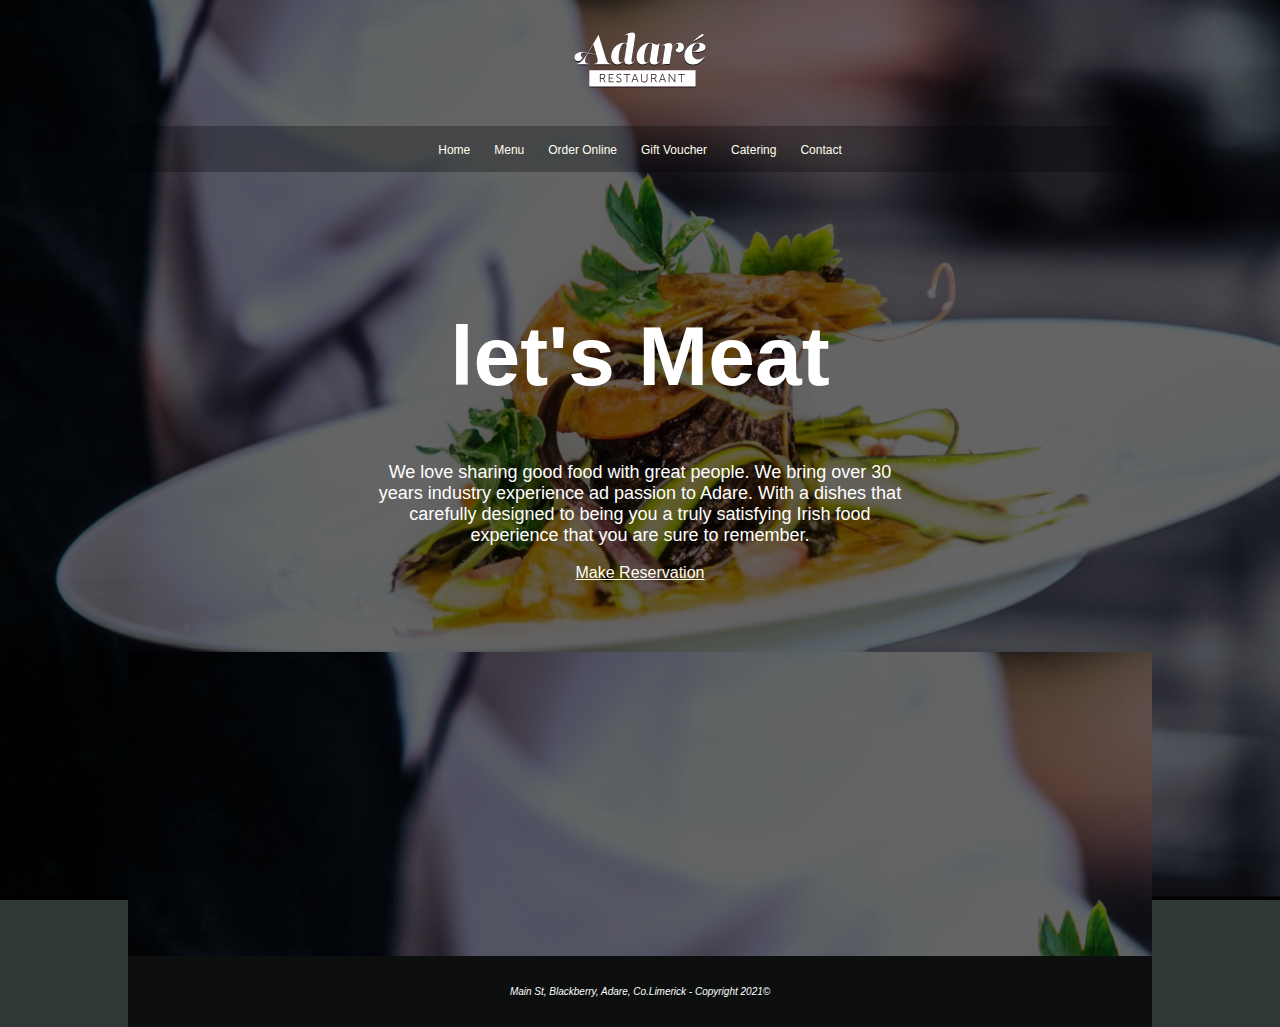
<file: project1/index.html>
<!DOCTYPE html>
<html lang="en">
<head>
    <meta charset="UTF-8">
    <meta http-equiv="X-UA-Compatible" content="IE=edge">
    <meta name="viewport" content="width=device-width, initial-scale=1.0">
    <title>Adare Restaurant</title>
    <link rel="stylesheet" href="style.css">
</head>
<body>
    
    <div class="container">
        
        <header>
            <img src="images/logo-adare-restaurant.png" alt="logo-adare-restaurant">
        </header>

        <nav>
            <a href="#">Home</a>
            <a href="#">Menu</a>
            <a href="#">Order Online</a>
            <a href="#">Gift Voucher</a>
            <a href="#">Catering</a>
            <a href="#">Contact</a>

        </nav>

        <main>
            <h1>let's Meat</h1>
            <p>We love sharing good food with great people. We bring over 30 years industry experience ad passion to Adare. With a dishes that carefully designed to being you a truly satisfying Irish food experience that you are sure to remember.
            </p>
            <a href="mailto:himanshu@adare.com?Subject=Reservation" target="_blank">Make Reservation</a>

        </main>

        <section>
            <iframe src="https://www.google.com/maps/embed?pb=!1m18!1m12!1m3!1d19404.279867243!2d-8.812946192924652!3d52.559935898349785!2m3!1f0!2f0!3f0!3m2!1i1024!2i768!4f13.1!3m3!1m2!1s0x485b460e31a2395b%3A0xa00c7a99731a450!2sAdare%2C%20Co.%20Limerick%2C%20Ireland!5e0!3m2!1sen!2sin!4v1615047235023!5m2!1sen!2sin" width="1024" height="300" style="border:0;" allowfullscreen="" loading="lazy"></iframe>

            
        </section>

        <footer>
            <p>Main St, Blackberry, Adare, Co.Limerick - Copyright 2021©</p>
        </footer>

    </div>

</body> 
</html>
</file>
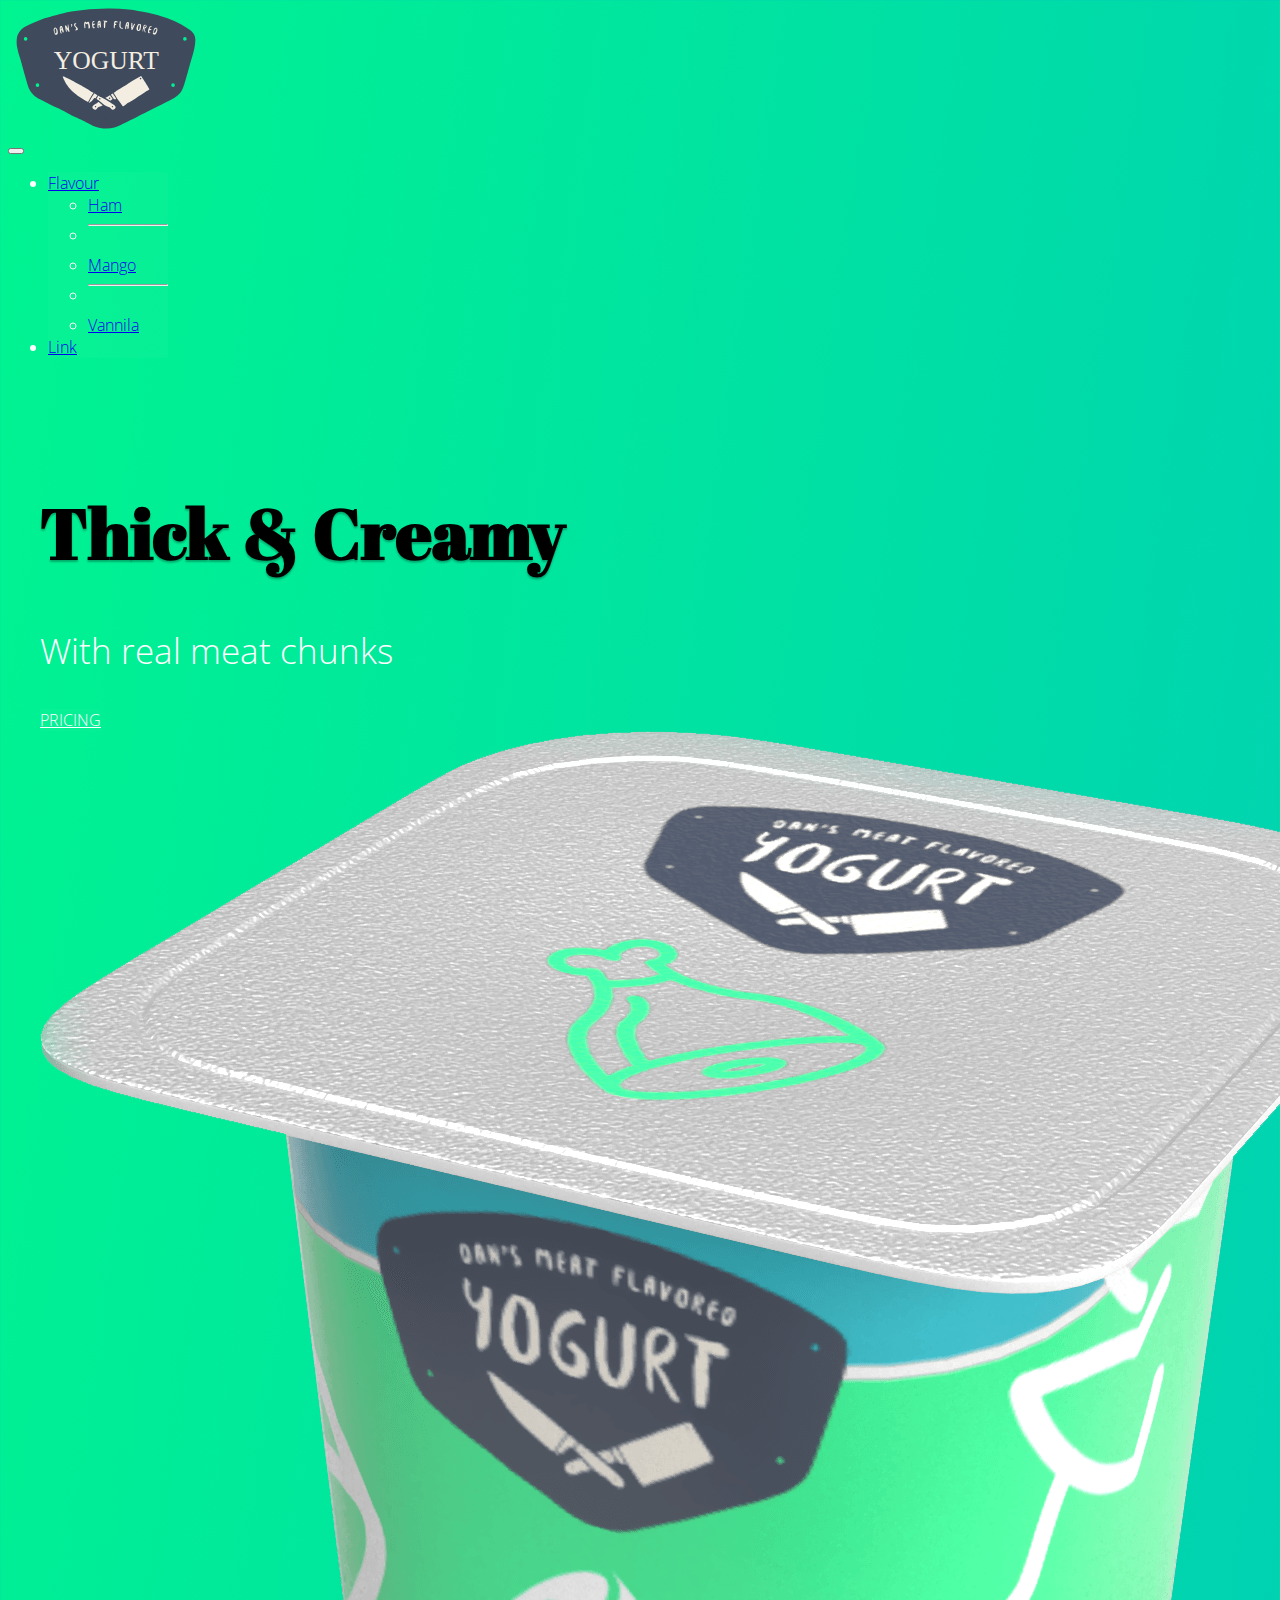
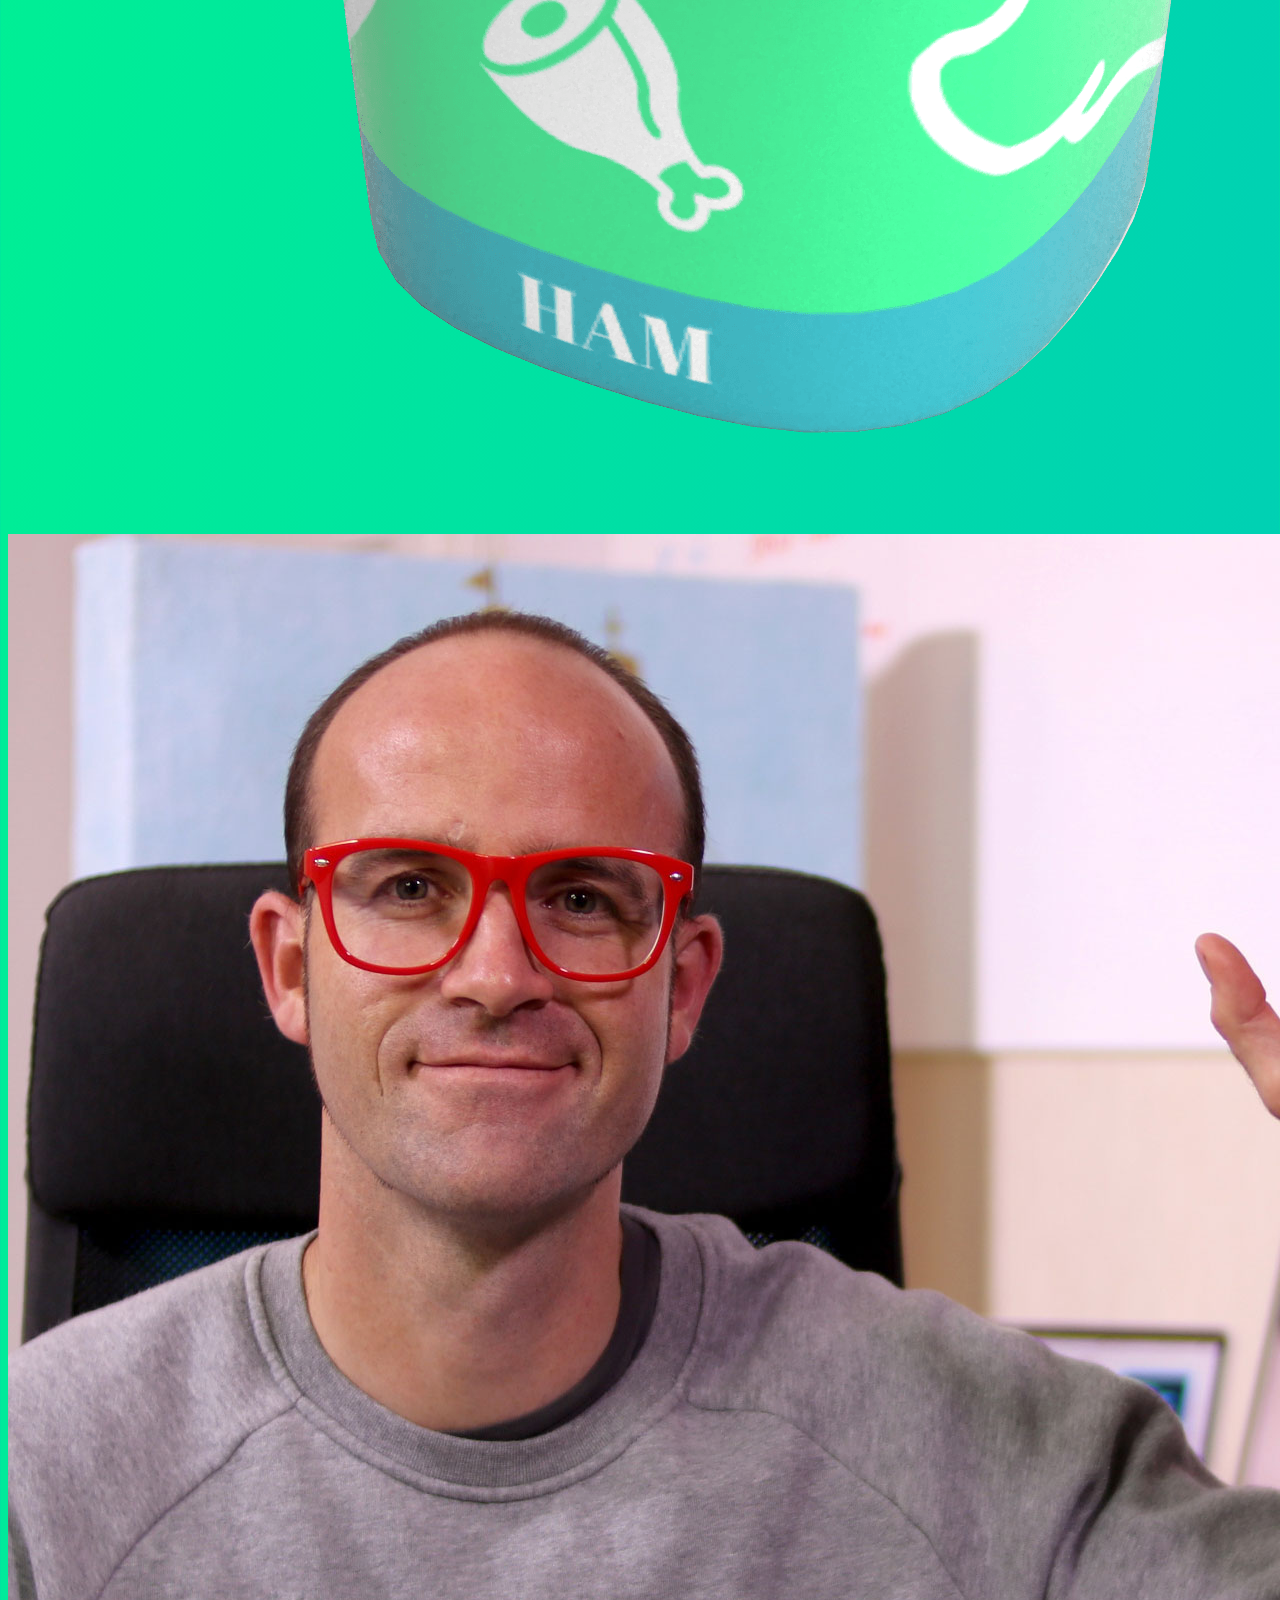
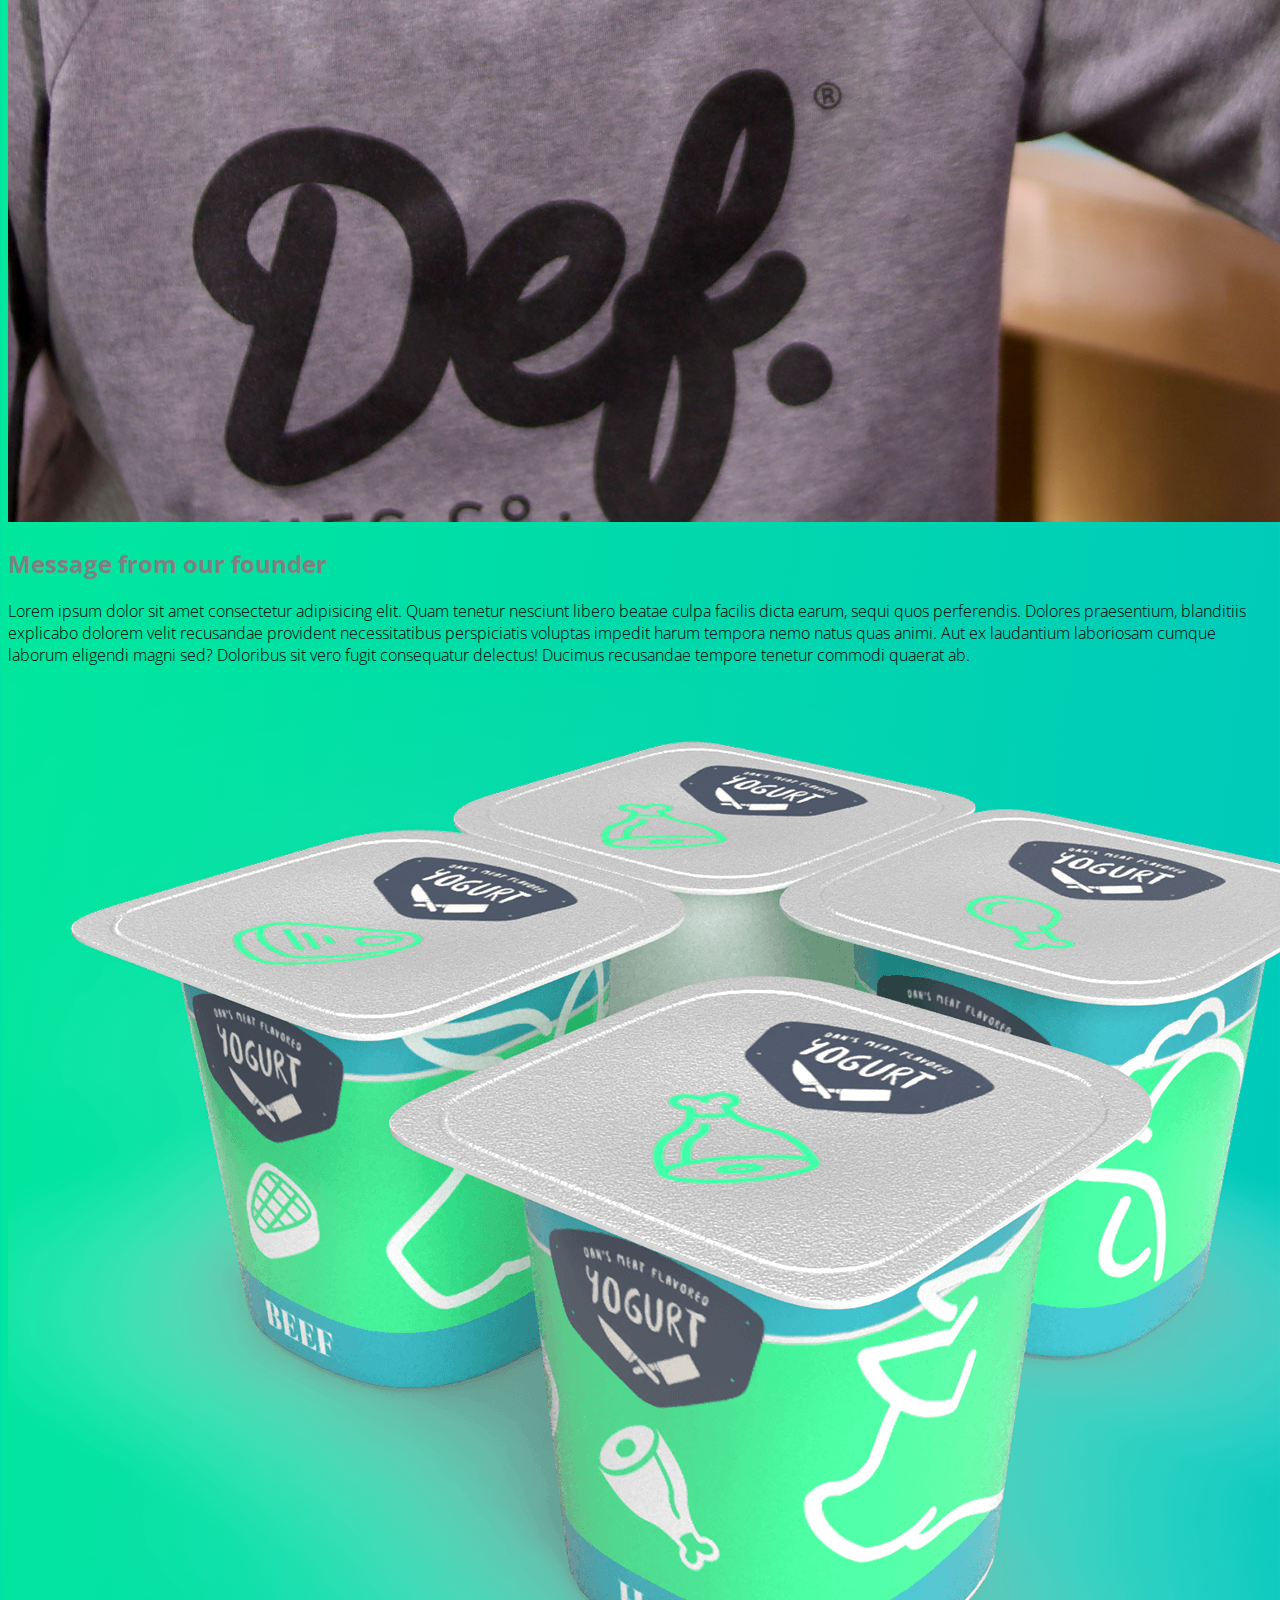
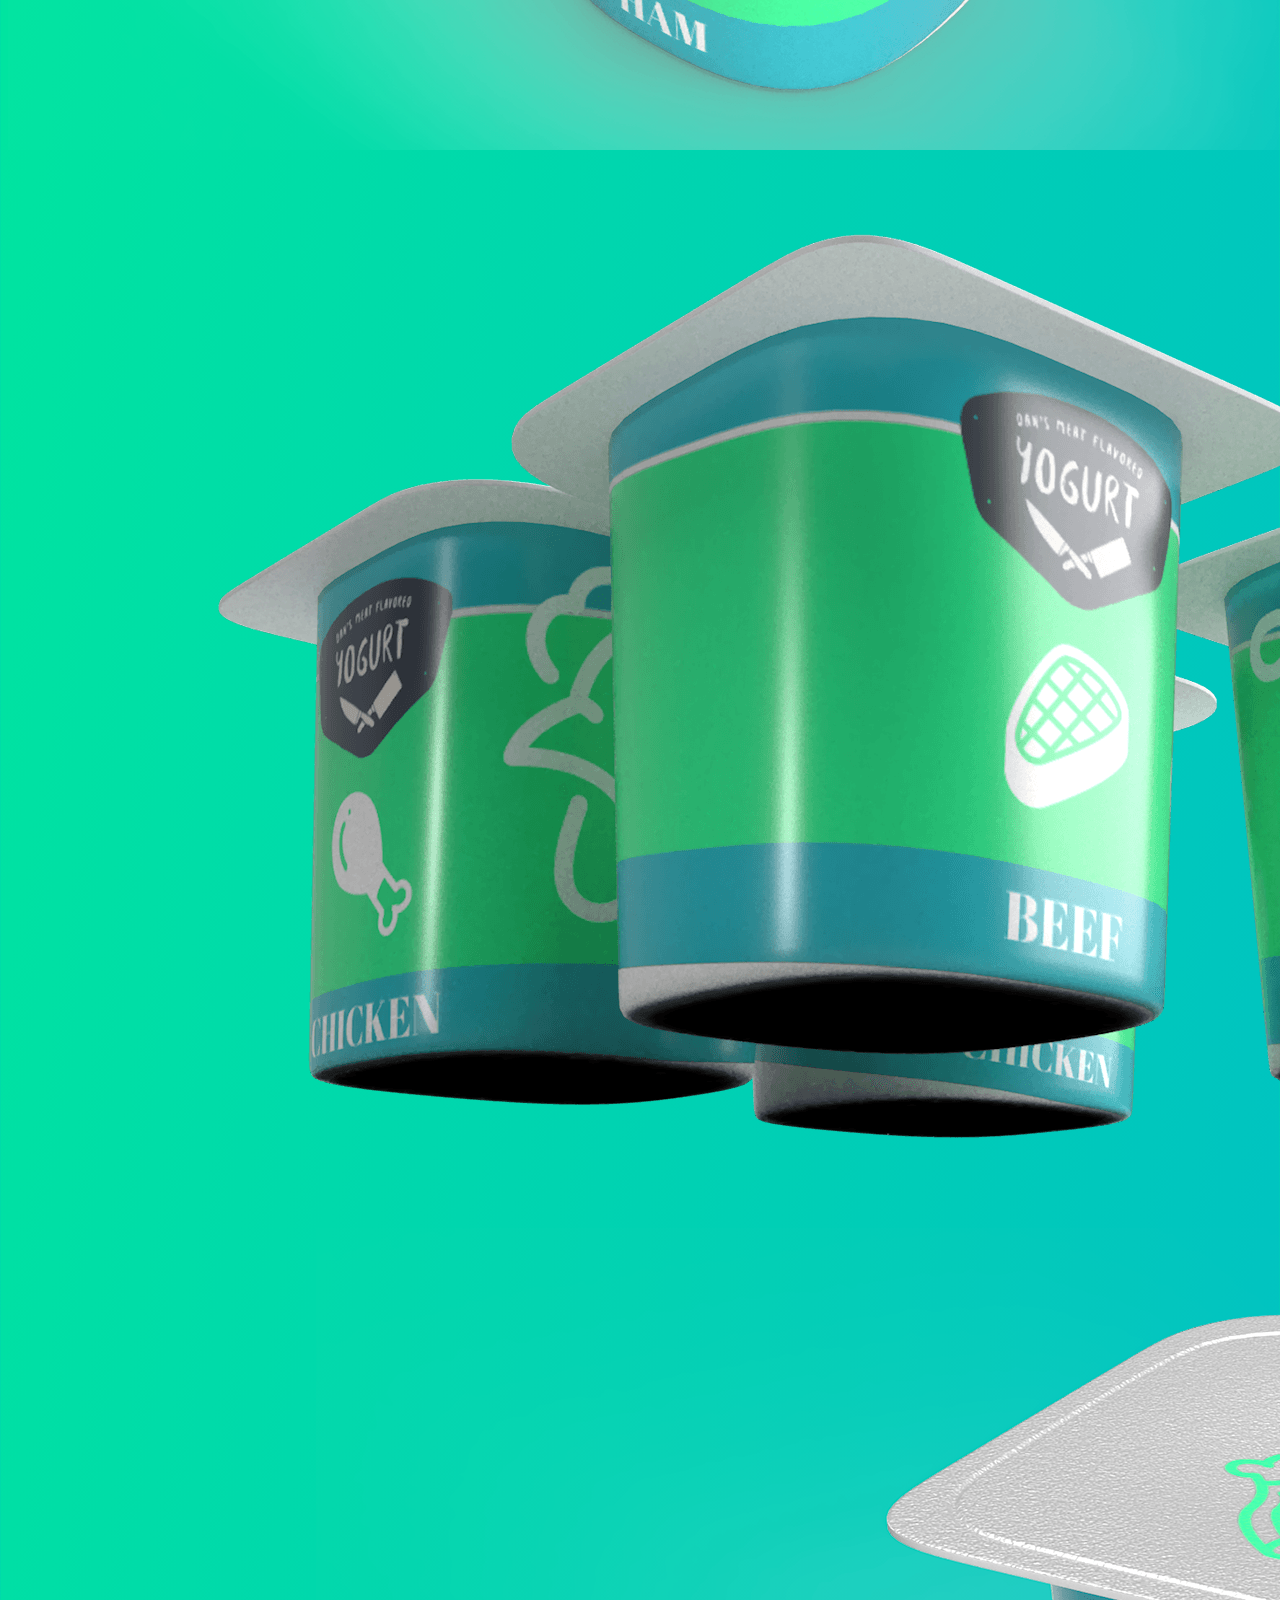
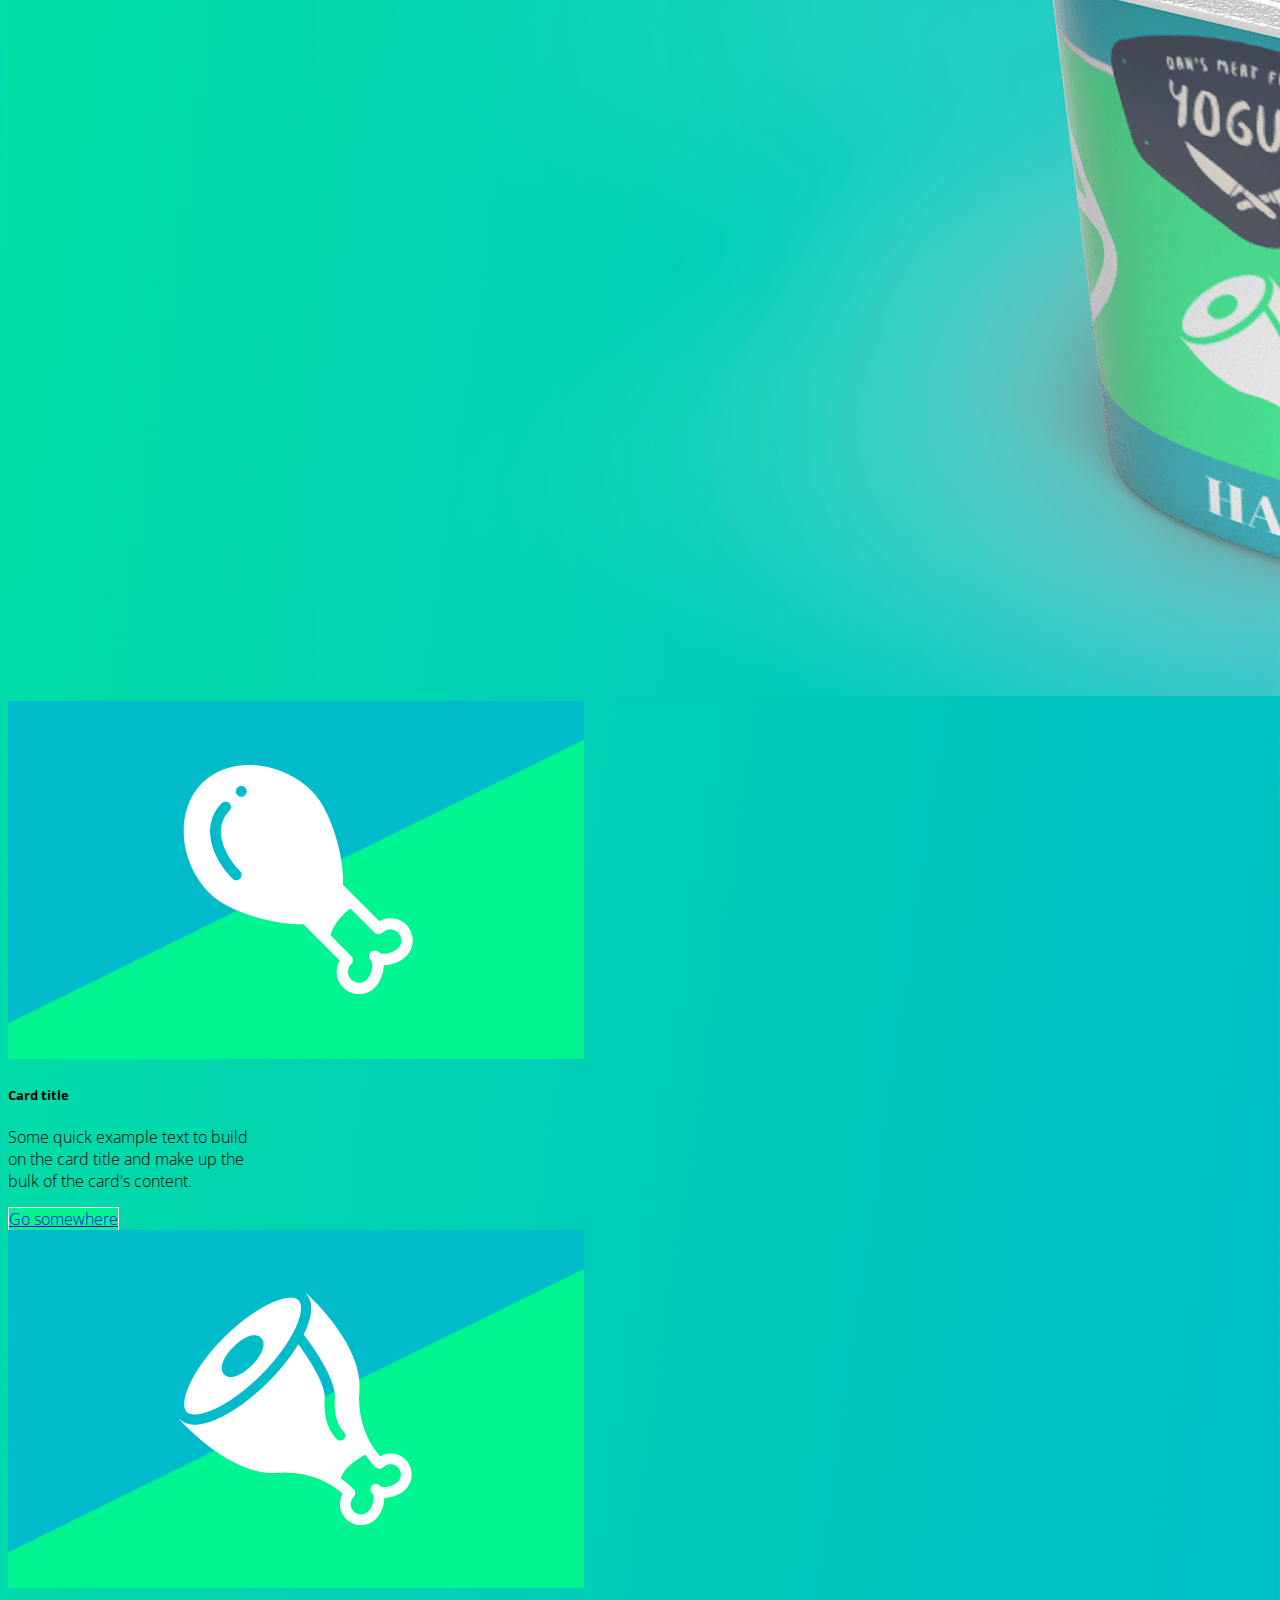
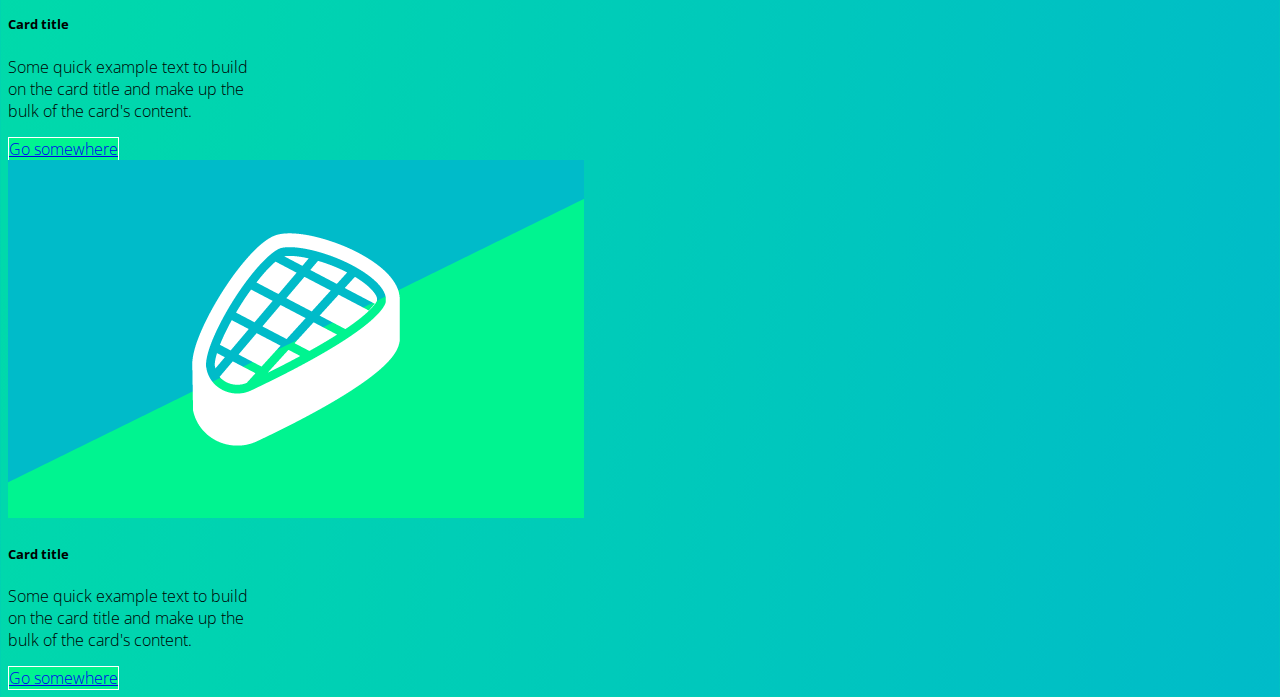
<file: project4/index.html>
<!DOCTYPE html>
<html lang="en">
<head>
    <meta charset="UTF-8">
    <meta http-equiv="X-UA-Compatible" content="IE=edge">
    <meta name="viewport" content="width=device-width, initial-scale=1.0">
    <title>BootStrap Site</title>
    <link href="https://cdn.jsdelivr.net/npm/bootstrap@5.0.1/dist/css/bootstrap.min.css" rel="stylesheet" integrity="sha384-+0n0xVW2eSR5OomGNYDnhzAbDsOXxcvSN1TPprVMTNDbiYZCxYbOOl7+AMvyTG2x" crossorigin="anonymous">
    <link rel="preconnect" href="https://fonts.gstatic.com">
    <link href="https://fonts.googleapis.com/css2?family=Abril+Fatface&family=Open+Sans:wght@300;700&display=swap" rel="stylesheet">
    <link rel="stylesheet" href="style.css">
</head>
<body>
    <div class="container">

        <!-- nav -->

        <nav class="navbar navbar-expand-lg navbar-dark bg-transparent sticky-top">
            <div class="container-fluid">
              <nav class="navbar navbar-dark bg-transparent">
                <div class="container">
                  <a class="navbar-brand" href="#">
                    <img src="img/logo-dans-meat-yogurt.svg" alt="">
                  </a>
                </div>
              </nav>
              <button class="navbar-toggler" type="button" data-bs-toggle="collapse" data-bs-target="#navbarSupportedContent" aria-controls="navbarSupportedContent" aria-expanded="false" aria-label="Toggle navigation">
                <span class="navbar-toggler-icon"></span>
              </button>
              <div class="collapse navbar-collapse" id="navbarSupportedContent">
                <ul class="navbar-nav ms-auto mb-2 mb-md-0 float-end">
                  <li class="nav-item dropdown btn btn-outline-light mx-4" style="width: 120px;" >
                    <a class="nav-link dropdown-toggle text-white" href="#" id="navbarDropdown" role="button" data-bs-toggle="dropdown" aria-expanded="false">
                      Flavour
                    </a>
                    <ul class="dropdown-menu" aria-labelledby="navbarDropdown ">
                      <li><a class="dropdown-item" href="#">Ham</a></li>
                      <li><hr class="dropdown-divider"></li>
                      <li><a class="dropdown-item" href="#">Mango</a></li>
                      <li><hr class="dropdown-divider"></li>
                      <li><a class="dropdown-item" href="#">Vannila</a>
                      
                      </li>
                    </ul>
                  </li>
                  <li class="nav-item btn btn-outline-light" style="width: 120px;">
                    <a class="nav-link text-white" href="#">Link</a>
                  </li>
                  
                  
                </ul>
                
              </div>
            </div>
          </nav>

          <!-- jumbotron -->

          <div class="jumbo">
              <div class="row">
                <div class="col-12 col-md-7 text-center text-md-start">
                  <h1 class="text-white display-3 drop-shadow">Thick & Creamy</h1>
              <p class="lead">With real meat chunks</p>
              <a href="#" class="btn btn-outline-light btn-lg mt-4 px-5 py-3 mb-5 mb-md-0" role="button">PRICING</a>
                </div>
                <div class="col-12 col-md-5">
                  <img src="img/hero1.png" alt="logo" class=" img-fluid" >
                </div>
              </div>
          </div>

          <!-- founder message -->

          <div class="row">
            <div class="col-12 col-md-4">
              <img src="img/headshot-dan.jpg" class="img-fluid rounded-start" alt="dans'pic">
            </div>
            <div class="col-12 col-md-8 bg-white p-5 d-flex align-items-center border border-dark  rounded-end">
              <section>
                <h2 class="fw-bold">Message from our founder</h2>
                <p>Lorem ipsum dolor sit amet consectetur adipisicing elit. Quam tenetur nesciunt libero beatae culpa facilis dicta earum, sequi quos perferendis. Dolores praesentium, blanditiis explicabo dolorem velit recusandae provident necessitatibus perspiciatis voluptas impedit harum tempora nemo natus quas animi. Aut ex laudantium laboriosam cumque laborum eligendi magni sed? Doloribus sit vero fugit consequatur delectus! Ducimus recusandae tempore tenetur commodi quaerat ab.</p>
              </section>
            </div>
          </div>

          <!-- carousel -->

          <div id="carouselExampleSlidesOnly" class="carousel slide d-none d-md-block" data-bs-ride="carousel">
            <div class="carousel-inner">
              <div class="carousel-item active">
                <img src="img/yogurt-1.png" class="d-block w-100" alt="">
              </div>
              <div class="carousel-item">
                <img src="img/yogurt-2.png" class="d-block w-100" alt="...">
              </div>
              <div class="carousel-item">
                <img src="img/yogurt-3.png" class="d-block w-100" alt="...">
              </div>
            </div>
          </div>

          <!-- cards -->

          <div class="card-group my-2">
            <div class="card m-3 shadow" style="width: 15.5rem;">
              <img src="img/product1.png" class="card-img-top" alt="...">
              <div class="card-body">
                <h5 class="card-title">Card title</h5>
                <p class="card-text">Some quick example text to build on the card title and make up the bulk of the card's content.</p>
                <a href="#" class="btn btn-primary stretched-link">Go somewhere</a>
              </div>
            </div>
            <div class="card m-3 shadow" style="width: 15.5rem;">
              <img src="img/product2.png" class="card-img-top" alt="...">
              <div class="card-body">
                <h5 class="card-title">Card title</h5>
                <p class="card-text">Some quick example text to build on the card title and make up the bulk of the card's content.</p>
                <a href="#" class="btn btn-primary stretched-link">Go somewhere</a>
              </div>
            </div>
            <div class="card m-3 shadow" style="width: 15.5rem;">
              <img src="img/product3.png" class="card-img-top" alt="...">
              <div class="card-body">
                <h5 class="card-title">Card title</h5>
                <p class="card-text">Some quick example text to build on the card title and make up the bulk of the card's content.</p>
                <a href="#" class="btn btn-primary stretched-link">Go somewhere</a>
              </div>
            </div>
          </div>

    </div>


    <script src="https://cdn.jsdelivr.net/npm/@popperjs/core@2.9.2/dist/umd/popper.min.js" integrity="sha384-IQsoLXl5PILFhosVNubq5LC7Qb9DXgDA9i+tQ8Zj3iwWAwPtgFTxbJ8NT4GN1R8p" crossorigin="anonymous"></script>
    <script src="https://cdn.jsdelivr.net/npm/bootstrap@5.0.1/dist/js/bootstrap.min.js" integrity="sha384-Atwg2Pkwv9vp0ygtn1JAojH0nYbwNJLPhwyoVbhoPwBhjQPR5VtM2+xf0Uwh9KtT" crossorigin="anonymous"></script>
</body>
</html>
</file>
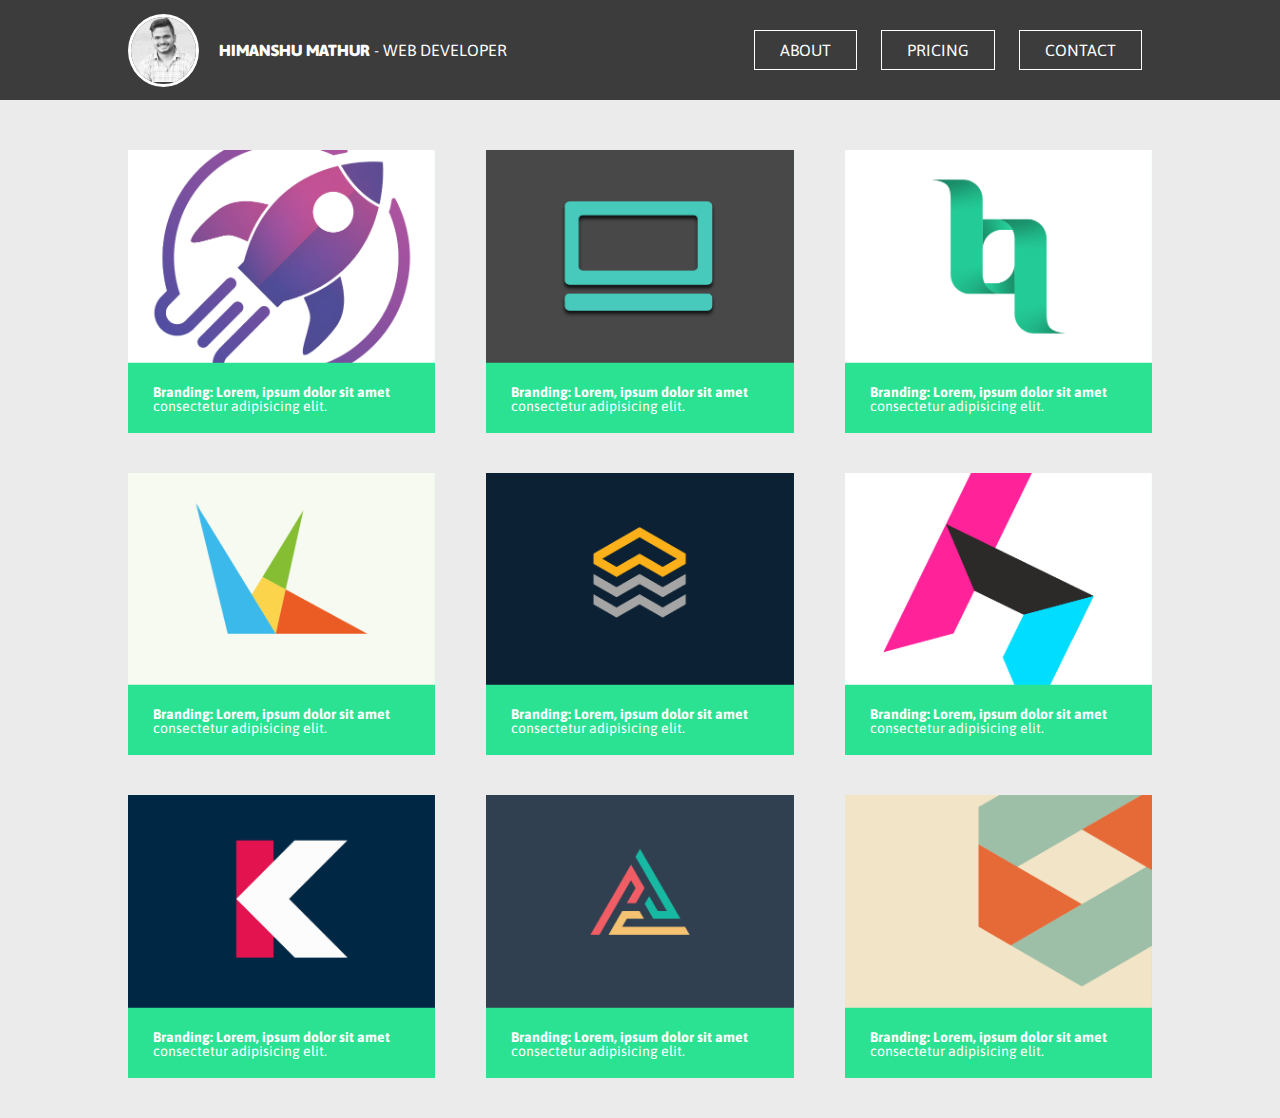
<file: project3/project-3-local/index.html>
<!DOCTYPE html>
<html lang="en">
<head>
    <meta charset="UTF-8">
    <meta http-equiv="X-UA-Compatible" content="IE=edge">
    <meta name="viewport" content="width=device-width, initial-scale=1.0">
    <link rel="stylesheet" href="css-reset.css">
    <link rel="stylesheet" href="styles.css">
    <link rel="preconnect" href="https://fonts.gstatic.com">
<link href="https://fonts.googleapis.com/css2?family=Asap:wght@400;700&display=swap" rel="stylesheet">
    <title>Himanshu Kumar</title>
</head>
<body>
    <div class="header-container">
        <header>
            <div class="logo-img">
                <img src="img/Himanshu.jpg" alt="logo" style="width: 65px; height: 65px;">
            </div>
            <div class="logo"><b>HIMANSHU MATHUR</b> - WEB DEVELOPER</div>
            <nav>
                <a href="#" class="myNavButton">ABOUT</a>
                <a href="#" class="myNavButton">PRICING</a>
                <a href="#" class="myNavButton">CONTACT</a>
            </nav>
            <div class="mob-wrapper">
                <img src="img/bars-solid.svg" alt="mobile-menu" style="width: 40px;" class="mob-menu">

                <div class="mob-nav">
                    <a href="#" class="myButton">ABOUT</a>
                    <a href="#" class="myButton">PRICING</a>
                    <a href="#" class="myButton">CONTACT</a>
                </div>
            </div>
        </header>
    </div>

    <div class="container">
        <div class="col"><img src="img/image1@2x.png" alt="img"><p>Branding: Lorem, ipsum dolor sit amet consectetur adipisicing elit.</p></div>
        <div class="col"><img src="img/image2@2x.png" alt="img"><p>Branding: Lorem, ipsum dolor sit amet consectetur adipisicing elit.</p></div>
        <div class="col"><img src="img/image3@2x.png" alt="img"><p>Branding: Lorem, ipsum dolor sit amet consectetur adipisicing elit.</p></div>
        <div class="col"><img src="img/image4@2x.png" alt="img"><p>Branding: Lorem, ipsum dolor sit amet consectetur adipisicing elit.</p></div>
        <div class="col"><img src="img/image5@2x.png" alt="img"><p>Branding: Lorem, ipsum dolor sit amet consectetur adipisicing elit.</p></div>
        <div class="col"><img src="img/image6@2x.png" alt="img"><p>Branding: Lorem, ipsum dolor sit amet consectetur adipisicing elit.</p></div>
        <div class="col"><img src="img/image7@2x.png" alt="img"><p>Branding: Lorem, ipsum dolor sit amet consectetur adipisicing elit.</p></div>
        <div class="col"><img src="img/image8@2x.png" alt="img"><p>Branding: Lorem, ipsum dolor sit amet consectetur adipisicing elit.</p></div>
        <div class="col"><img src="img/image9@2x.png" alt="img"><p>Branding: Lorem, ipsum dolor sit amet consectetur adipisicing elit.</p></div>
        <div class="col display-desktop"><img src="img/image10@2x.png" alt="img"></div>


    </div>
    <script src="https://code.jquery.com/jquery-3.6.0.js" integrity="sha256-H+K7U5CnXl1h5ywQfKtSj8PCmoN9aaq30gDh27Xc0jk=" crossorigin="anonymous"></script>
    <script src="scripts.js"></script>

</body>
</html>
</file>
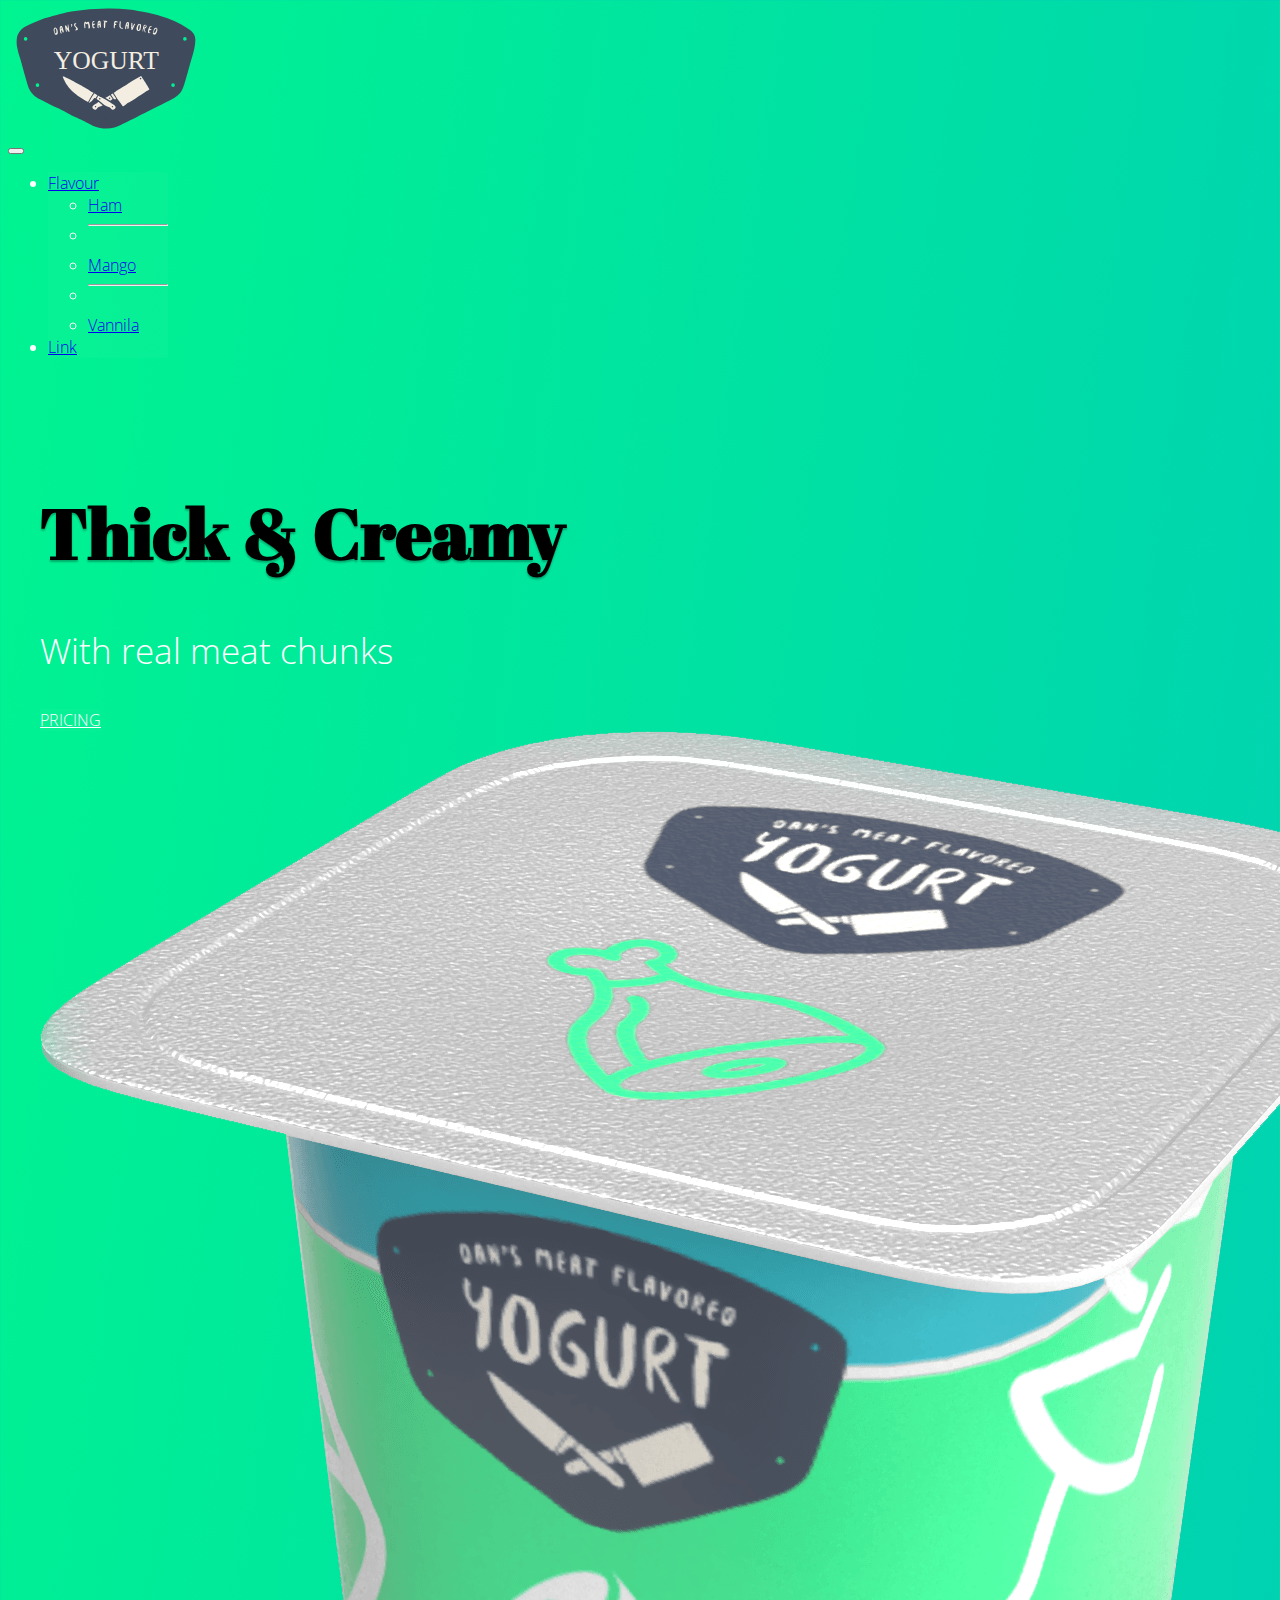
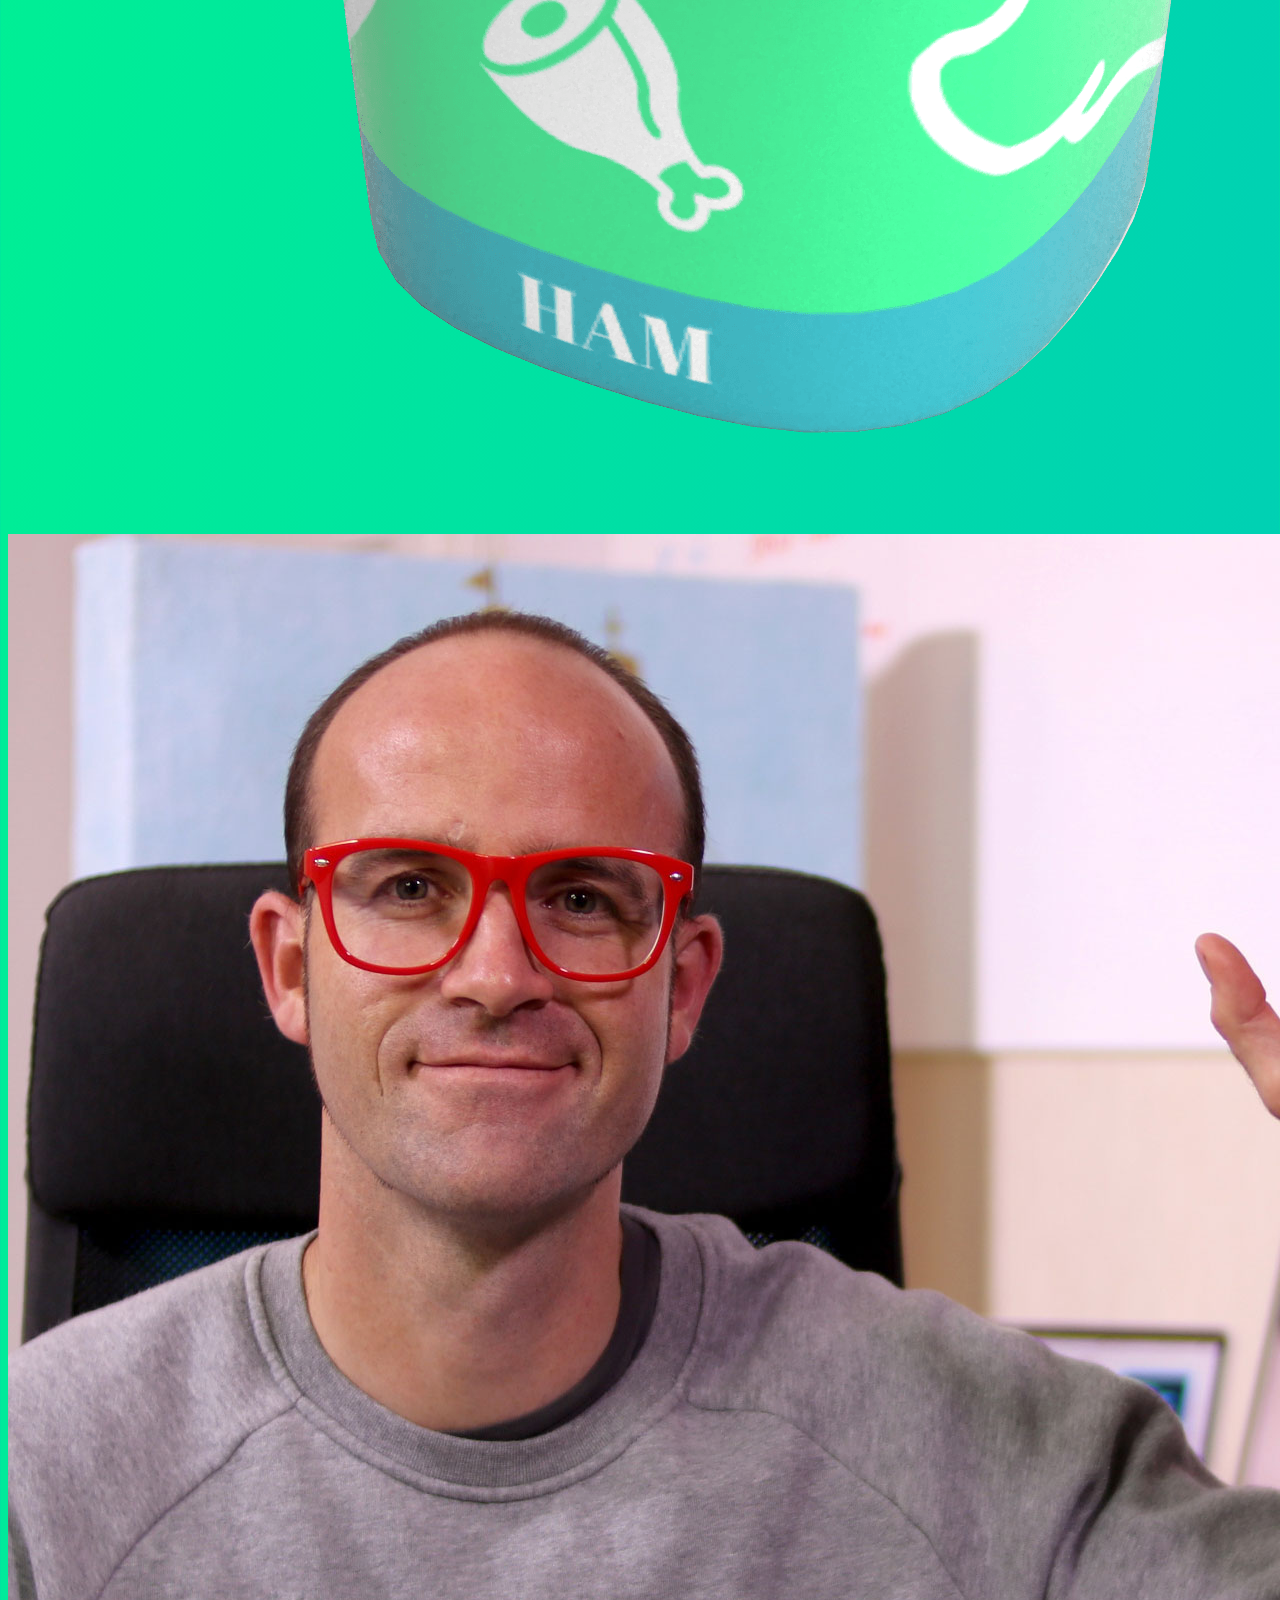
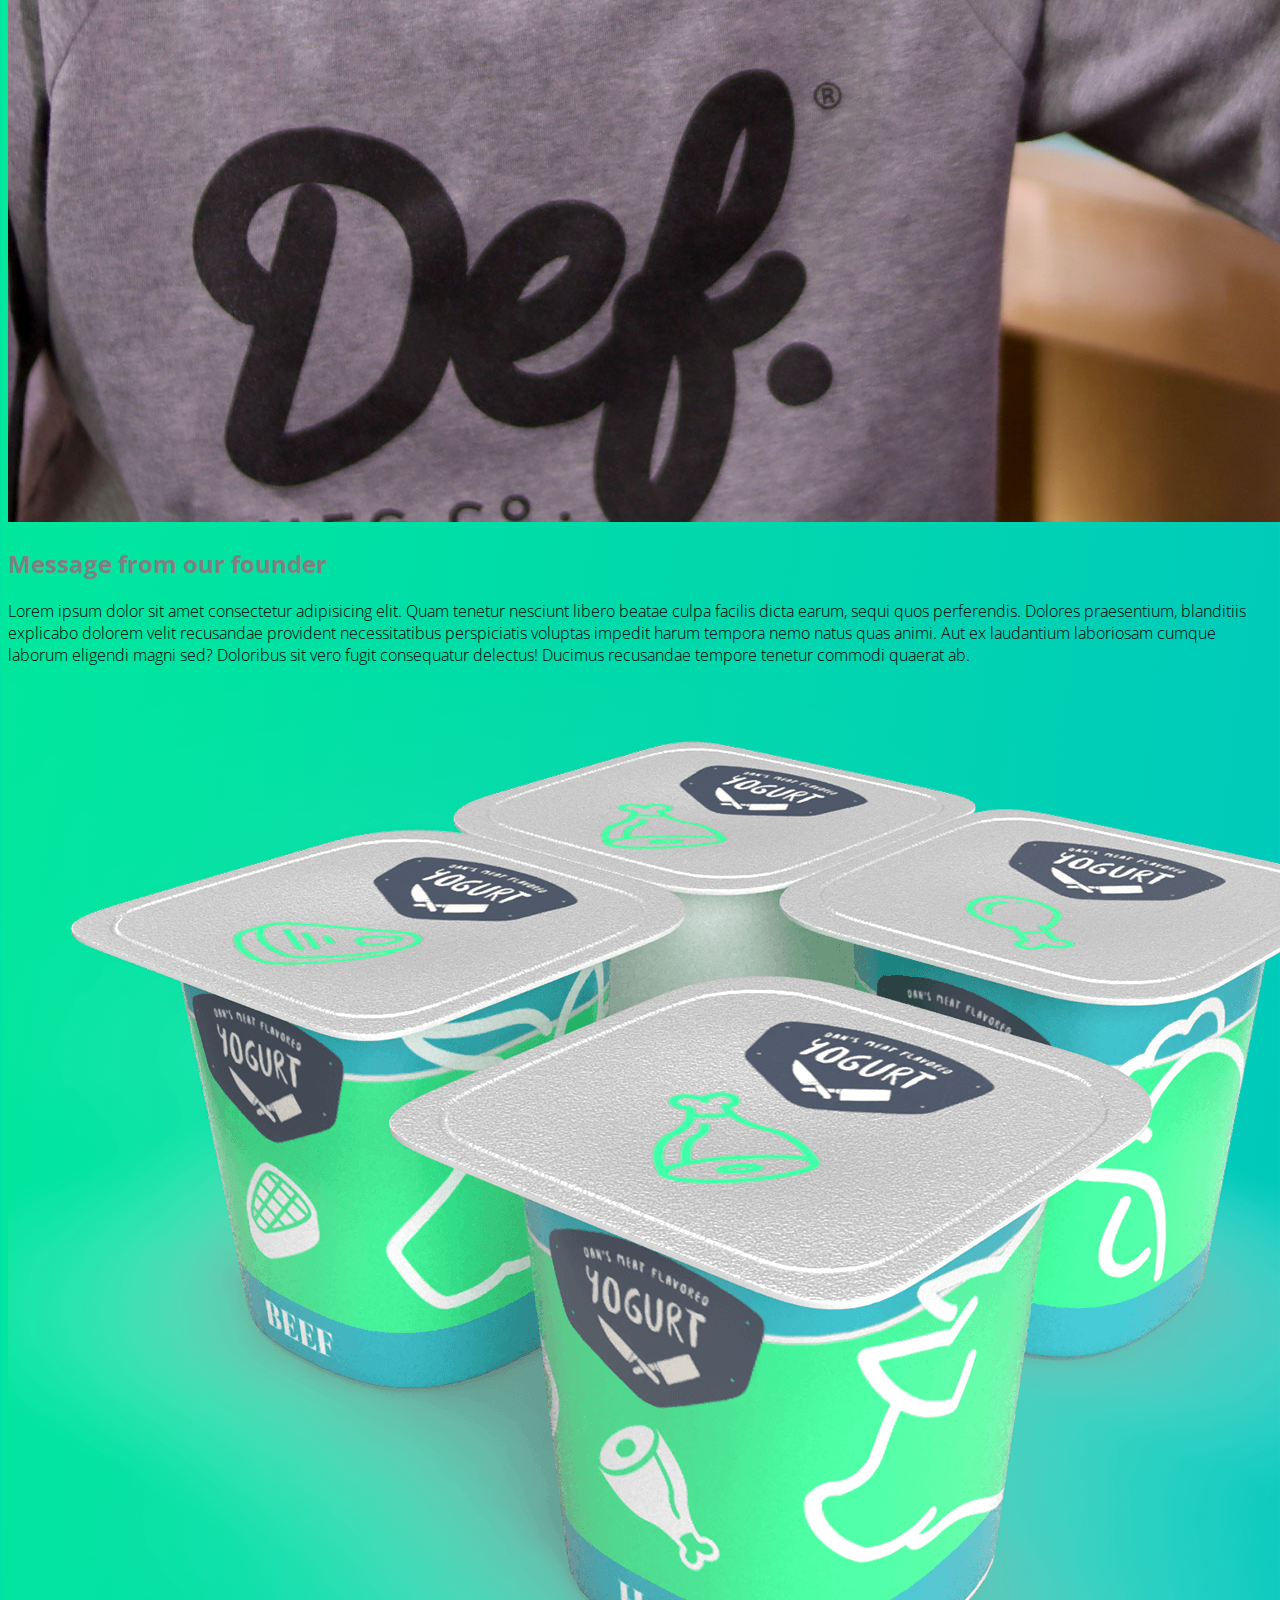
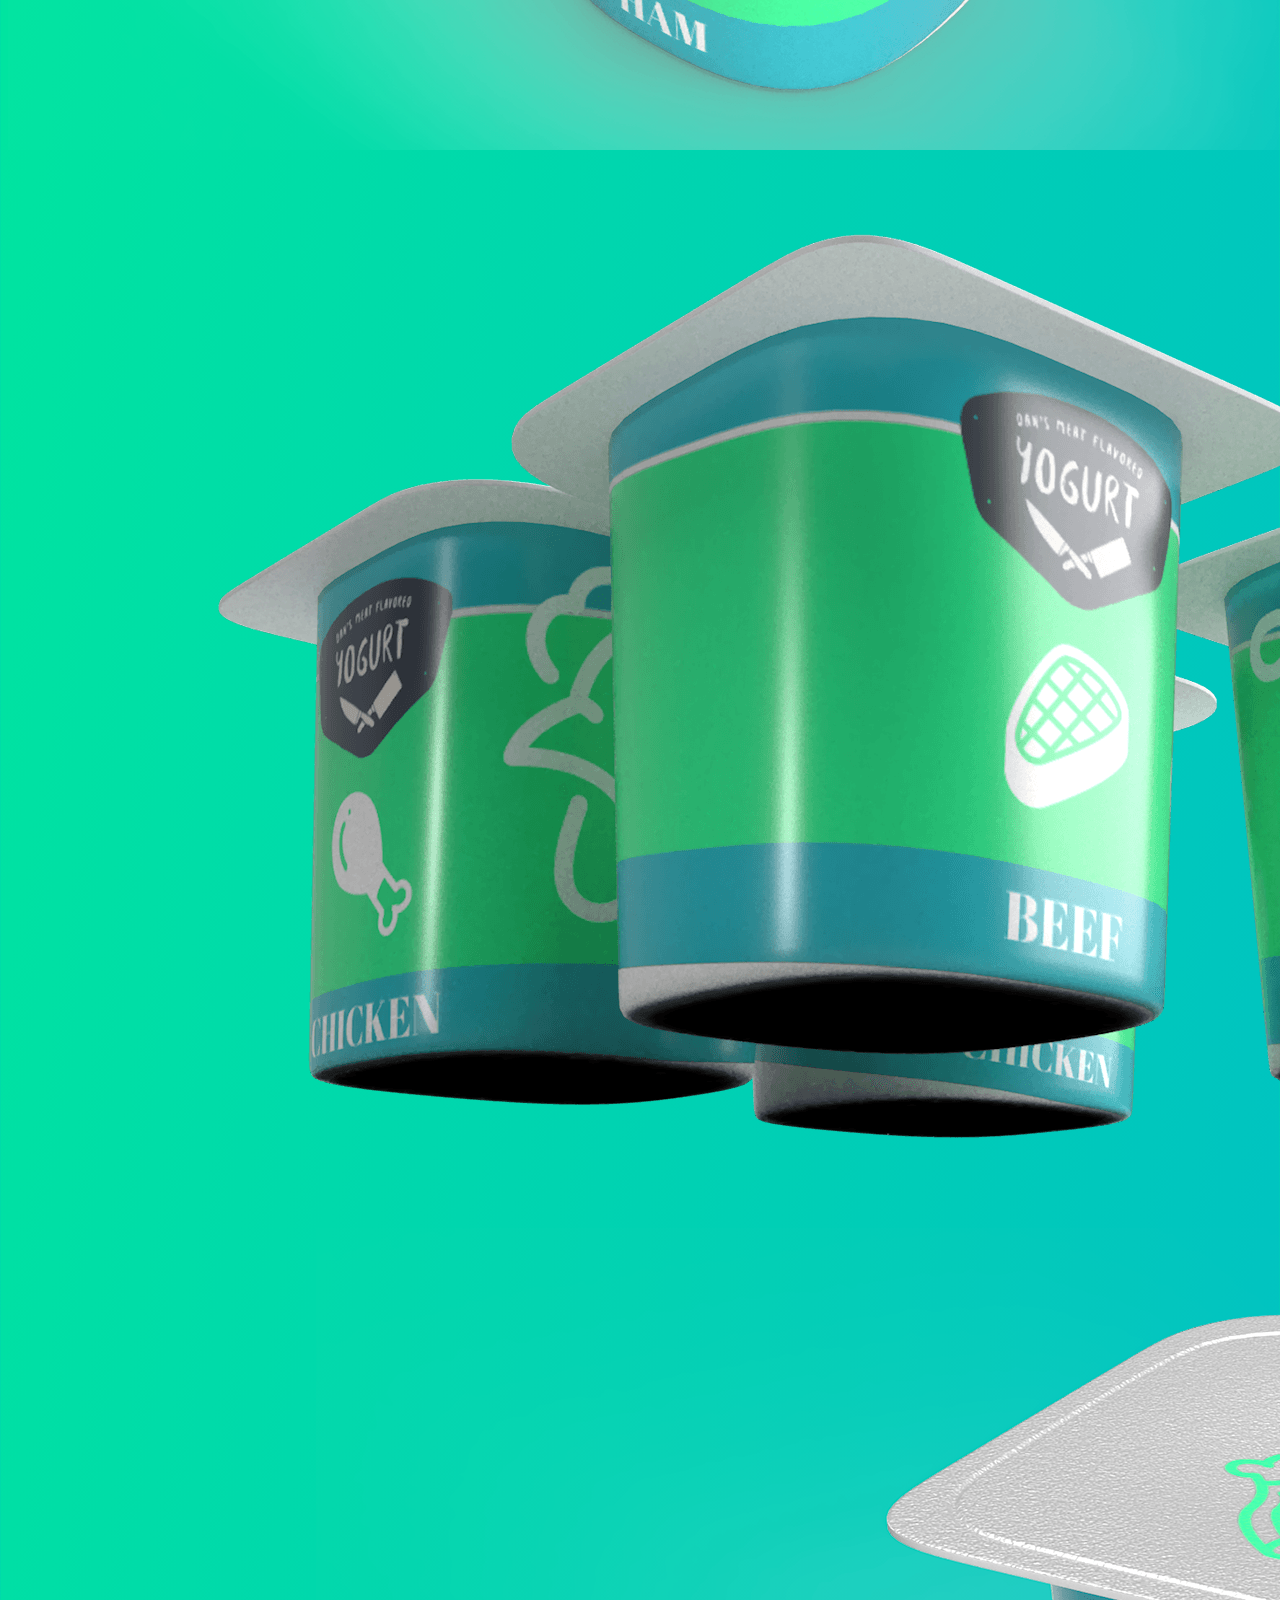
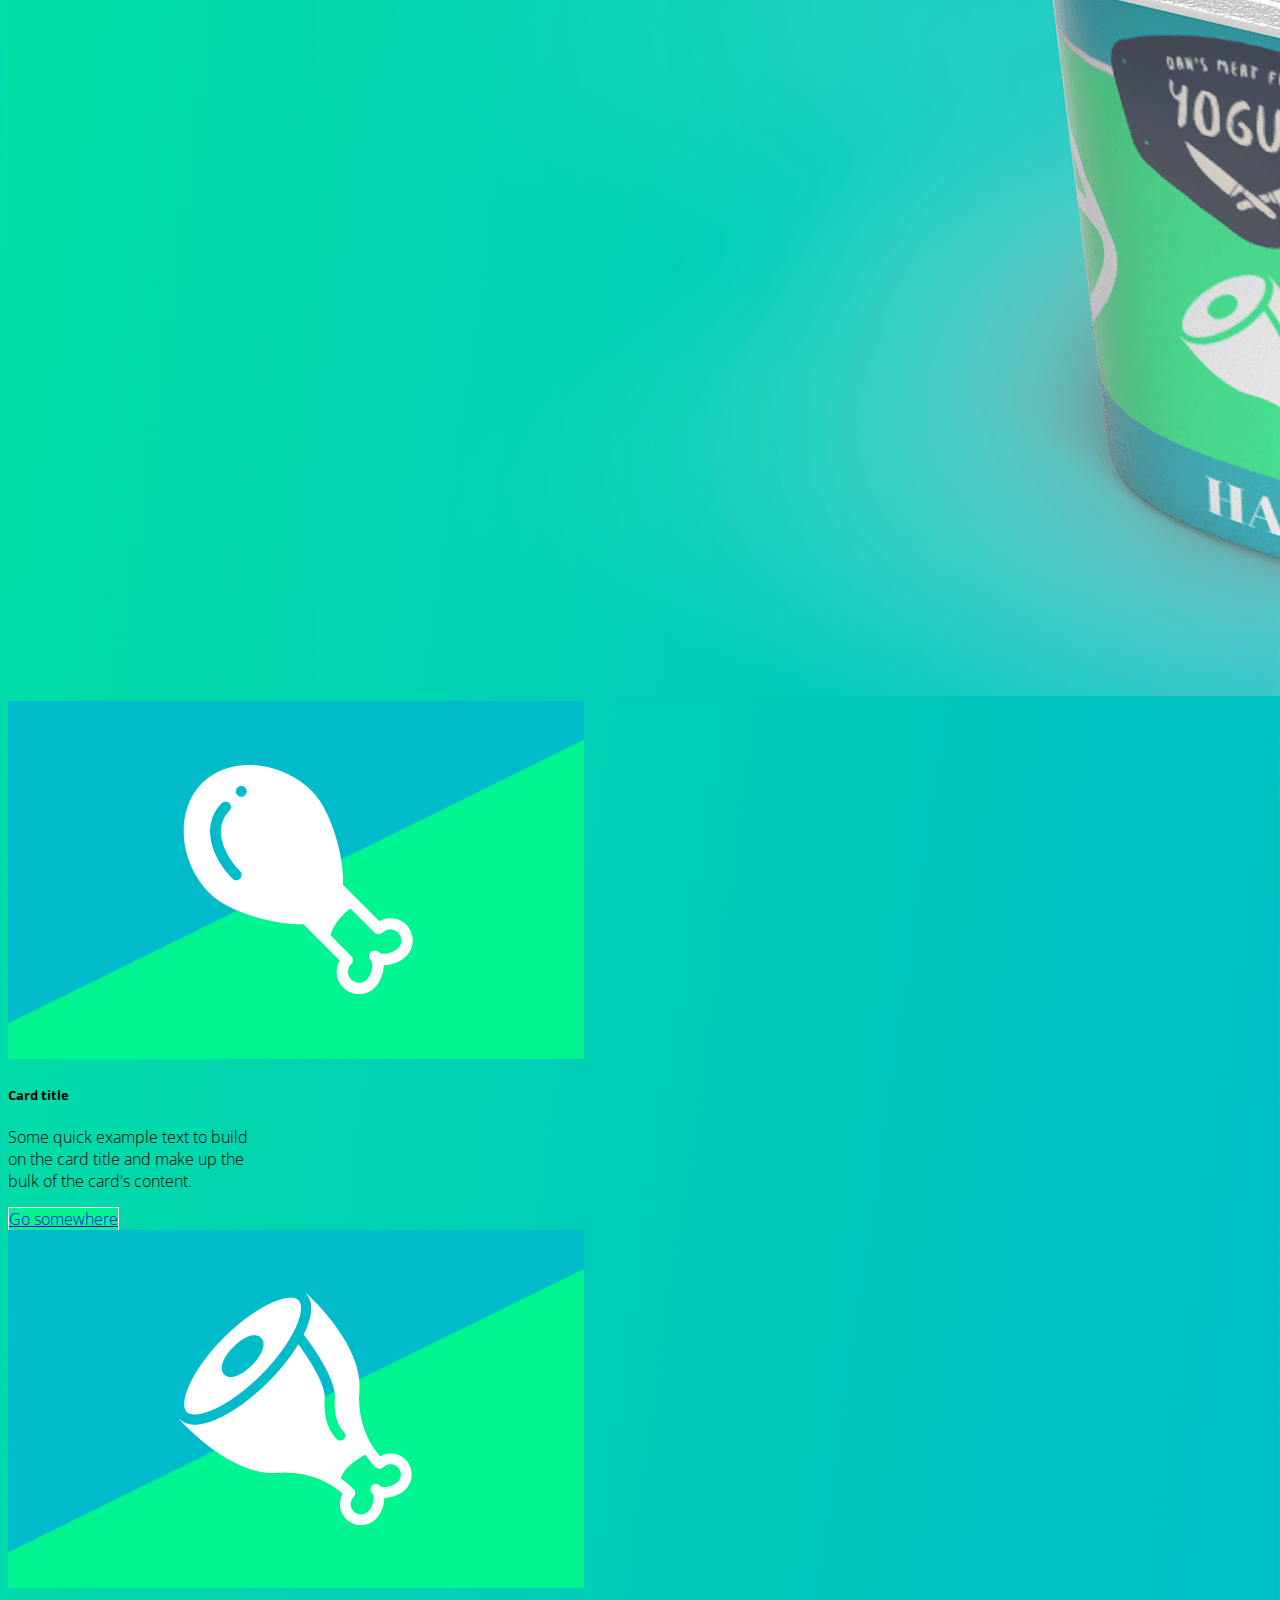
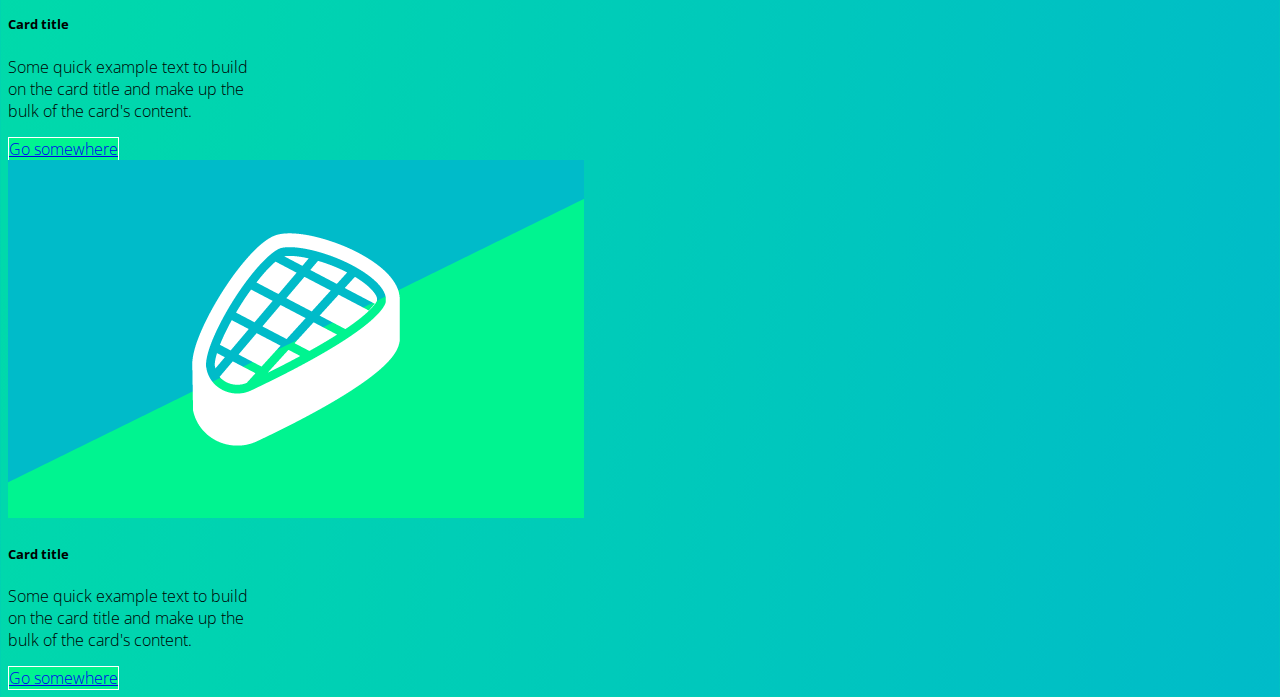
<file: project4/public/index.html>
<!DOCTYPE html>
<html lang="en">
<head>
    <meta charset="UTF-8">
    <meta http-equiv="X-UA-Compatible" content="IE=edge">
    <meta name="viewport" content="width=device-width, initial-scale=1.0">
    <title>BootStrap Site</title>
    <link href="https://cdn.jsdelivr.net/npm/bootstrap@5.0.1/dist/css/bootstrap.min.css" rel="stylesheet" integrity="sha384-+0n0xVW2eSR5OomGNYDnhzAbDsOXxcvSN1TPprVMTNDbiYZCxYbOOl7+AMvyTG2x" crossorigin="anonymous">
    <link rel="preconnect" href="https://fonts.gstatic.com">
    <link href="https://fonts.googleapis.com/css2?family=Abril+Fatface&family=Open+Sans:wght@300;700&display=swap" rel="stylesheet">
    <link rel="stylesheet" href="style.css">
</head>
<body>
    <div class="container">
        <!-- nav -->

        <nav class="navbar navbar-expand-lg navbar-dark bg-transparent sticky-md-top">
            <div class="container-fluid">
              <nav class="navbar navbar-dark bg-transparent">
                <div class="container">
                  <a class="navbar-brand" href="#">
                    <img src="img/logo-dans-meat-yogurt.svg" alt="">
                  </a>
                </div>
              </nav>
              <button class="navbar-toggler" type="button" data-bs-toggle="collapse" data-bs-target="#navbarSupportedContent" aria-controls="navbarSupportedContent" aria-expanded="false" aria-label="Toggle navigation">
                <span class="navbar-toggler-icon"></span>
              </button>
              <div class="collapse navbar-collapse" id="navbarSupportedContent">
                <ul class="navbar-nav ms-auto mb-2 mb-md-0 float-end">
                  <li class="nav-item dropdown btn btn-outline-light" style="width: 120px;" >
                    <a class="nav-link dropdown-toggle text-white" href="#" id="navbarDropdown" role="button" data-bs-toggle="dropdown" aria-expanded="false">
                      Flavour
                    </a>
                    <ul class="dropdown-menu" aria-labelledby="navbarDropdown ">
                      <li><a class="dropdown-item" href="#">Ham</a></li>
                      <li><hr class="dropdown-divider"></li>
                      <li><a class="dropdown-item" href="#">Mango</a></li>
                      <li><hr class="dropdown-divider"></li>
                      <li><a class="dropdown-item" href="#">Vannila</a>
                      
                      </li>
                    </ul>
                  </li>
                  <li class="nav-item btn btn-outline-light" style="width: 120px;">
                    <a class="nav-link text-white" href="#">Link</a>
                  </li>
                  
                  
                </ul>
                
              </div>
            </div>
          </nav>

          <!-- jumbotron -->

          <div class="jumbo">
              <div class="row">
                <div class="col-12 col-md-7 text-center text-md-start">
                  <h1 class="text-white display-3 drop-shadow">Thick & Creamy</h1>
              <p class="lead">With real meat chunks</p>
              <a href="#" class="btn btn-outline-light btn-lg mt-4 px-5 py-3 mb-5 mb-md-0" role="button">PRICING</a>
                </div>
                <div class="col-12 col-md-5">
                  <img src="img/hero1.png" alt="logo" class=" img-fluid" >
                </div>
              </div>
          </div>

          <!-- founder message -->

          <div class="row">
            <div class="col-12 col-md-4">
              <img src="img/headshot-dan.jpg" class="img-fluid rounded-start" alt="dans'pic">
            </div>
            <div class="col-12 col-md-8 bg-white p-5 d-flex align-items-center border border-dark  rounded-end">
              <section>
                <h2 class="fw-bold">Message from our founder</h2>
                <p>Lorem ipsum dolor sit amet consectetur adipisicing elit. Quam tenetur nesciunt libero beatae culpa facilis dicta earum, sequi quos perferendis. Dolores praesentium, blanditiis explicabo dolorem velit recusandae provident necessitatibus perspiciatis voluptas impedit harum tempora nemo natus quas animi. Aut ex laudantium laboriosam cumque laborum eligendi magni sed? Doloribus sit vero fugit consequatur delectus! Ducimus recusandae tempore tenetur commodi quaerat ab.</p>
              </section>
            </div>
          </div>

          <!-- carousel -->

          <div id="carouselExampleSlidesOnly" class="carousel slide d-none d-md-block" data-bs-ride="carousel">
            <div class="carousel-inner">
              <div class="carousel-item active">
                <img src="img/yogurt-1.png" class="d-block w-100" alt="">
              </div>
              <div class="carousel-item">
                <img src="img/yogurt-2.png" class="d-block w-100" alt="...">
              </div>
              <div class="carousel-item">
                <img src="img/yogurt-3.png" class="d-block w-100" alt="...">
              </div>
            </div>
          </div>

          <!-- cards -->

          <div class="card-group my-2">
            <div class="card m-3 shadow" style="width: 15.5rem;">
              <img src="img/product1.png" class="card-img-top" alt="...">
              <div class="card-body">
                <h5 class="card-title">Card title</h5>
                <p class="card-text">Some quick example text to build on the card title and make up the bulk of the card's content.</p>
                <a href="#" class="btn btn-primary stretched-link">Go somewhere</a>
              </div>
            </div>
            <div class="card m-3 shadow" style="width: 15.5rem;">
              <img src="img/product2.png" class="card-img-top" alt="...">
              <div class="card-body">
                <h5 class="card-title">Card title</h5>
                <p class="card-text">Some quick example text to build on the card title and make up the bulk of the card's content.</p>
                <a href="#" class="btn btn-primary stretched-link">Go somewhere</a>
              </div>
            </div>
            <div class="card m-3 shadow" style="width: 15.5rem;">
              <img src="img/product3.png" class="card-img-top" alt="...">
              <div class="card-body">
                <h5 class="card-title">Card title</h5>
                <p class="card-text">Some quick example text to build on the card title and make up the bulk of the card's content.</p>
                <a href="#" class="btn btn-primary stretched-link">Go somewhere</a>
              </div>
            </div>
          </div>

    </div>


    <script src="https://cdn.jsdelivr.net/npm/@popperjs/core@2.9.2/dist/umd/popper.min.js" integrity="sha384-IQsoLXl5PILFhosVNubq5LC7Qb9DXgDA9i+tQ8Zj3iwWAwPtgFTxbJ8NT4GN1R8p" crossorigin="anonymous"></script>
    <script src="https://cdn.jsdelivr.net/npm/bootstrap@5.0.1/dist/js/bootstrap.min.js" integrity="sha384-Atwg2Pkwv9vp0ygtn1JAojH0nYbwNJLPhwyoVbhoPwBhjQPR5VtM2+xf0Uwh9KtT" crossorigin="anonymous"></script>
</body>
</html>
</file>
<file: project1/style.css>
html {
    height: 100%;
}
body {
    background-color: #2f3835;
    background-image: url(images/background-adare-restaurant.jpg);
    background-size: cover;
    background-repeat: no-repeat;
    background-position: center;
      
}



.container {
    margin-left: auto;
    margin-right: auto;
    width: 1024px;
}
header {
    
    height: 118px;
    width: 1024px;
    text-align: center;
}
h1 {
    font-size: 84px;
    color: white;
    font-family: Arial, Helvetica, sans-serif;
}

p{
    font-size: 18px;
    color: white;
    font-family: Arial, Helvetica, sans-serif;
    margin-left: 240px;
    margin-right: 240px;
    
    
}

nav {
    background-color: rgba(0, 0, 0, 0.288);
    padding-top: 14px;
    padding-bottom: 14px;
    width: 1024px;
    text-align: center;
}
main {
   
    height: 400px;
    width: 1024px;
    text-align: center;
    padding-top: 80px ;   
}
footer {
    background-color: rgba(0, 0, 0, 0.728);
    
    width: 1024px;
    padding-top: 20px;
    padding-bottom: 20px;
    text-align: center;
}
a{
    color: ivory;
    font-family: Arial, Helvetica, sans-serif;
}

nav a {

    text-decoration: none;
    font-size: 12px;
    padding-left: 10px;
    padding-right: 10px;

}
footer p {
    font-size: 10px ;
    font-family: Arial, Helvetica, sans-serif;
    font-style: italic;
    
}
section {
    text-align: center;
    background-image: url(images/background-adare-restaurant.jpg);
}
</file>
<file: project4/style.css>
body {
    font-family:'Open Sans', sans-serif;
    font-weight: 300;
    background-image:linear-gradient(to bottom right, #00f490, #00bbc9) ;
}

h1 {
    font-family:'Abril Fatface', cursive;     
    font-size: 4.4rem;
}

.jumbo {
    padding: 64px 32px;
    margin-bottom: 32px;
    border-radius: 5px; 
}

.drop-shadow {
    text-shadow: 0px 2px 2px rgba(0, 0, 0, 0.281);
}

.lead {
    color: white;
    font-size: 2.2rem;
}

.btn-outline-light {
    background-color: rgba(255, 255, 255, 0.027);
    border-color: white;
    color: white;
}

h2 {
    color: gray
}

.btn-primary {
    background-color: #00f490;
    border: 1px solid white;
}
</file>
<file: project3/project-3-local/styles.css>
/* Global view */
body {
    font-family: 'Asap', sans-serif;
    color: white;
    background-color: #EBEBEB;
}
.container {
    min-height: 500px;
    max-width: 1024px;
    margin: 0 auto;
    display: flex;
    flex-wrap: wrap;
    justify-content: space-between;
    padding-top: 150px;
}

.header-container {
    background-color: rgb(60,60,60);
    min-height: 100px;
    position: fixed;
    width: 100%;
}

header {
    min-height: 100px;
    max-width: 1024px;
    margin: 0 auto;
    display: flex;
    justify-content: space-between;
    align-items: center;
}

.logo-img {
    border:3px solid white;
    overflow: hidden;
    border-radius: 50%;
    margin-right: 20px;
    
    
}
/* nav {
    text-align: right;
} */

.logo {
    flex: 2;
}

.display-desktop {
    display: none;
}

.col {
    width: 30%;
    margin-bottom: 40px;
    background-color: rgb(43,226,147);
}

.col p {

    font-size: 0.875rem;
    padding: 20px 25px;
}

.col p::first-line {
    font-weight: 700; 
}

.col img {
    width: 100%;
    height: auto;
}

a {
    color: white;
    text-decoration: none;
}

a:hover {
    background-color: white;
    color: black;
    text-decoration: none;
}

.myNavButton {
    padding: 10px 25px;
    border: 1px solid white;
    margin: 0 10px;
}

.mob-wrapper {
    display: none;
}


/* tablet view */
@media (max-width:768px) {

    .col {
        width: 45%;
    } 

    .display-desktop {
        display: block;
    }

    .logo {
        padding: 40px 0;
    }

    nav a {
        display: block;
    }

    nav {
        display: none;
    }

    .mob-nav {
        display: none; 
        position: absolute;
    }

    .myNavButton {
       margin: 0 ;
    }

    .myButton {
        display: block;
        padding: 15px 30px;
        background-color: rgb(43,226,147);
        margin-left: -50px;
        text-align: center;
        border-bottom:1px solid rgb(60,60,60);


    }

    .header-container {
        position: fixed;
    }

    .container {
        padding-top: 130px;  
    }

    .mob-wrapper {
        display: block;
        margin-right: 40px;
    }


    
}




/* mobile view */
@media (max-width:400px) {
    .col {
        width: 100%;
    }
    .header-container {
        position: relative;
    }
    .container {
        padding-top: 40px;  
    }

    
    
    
}
</file>
<file: project4/public/style.css>
body {
    font-family:'Open Sans', sans-serif;
    font-weight: 300;
    background-image:linear-gradient(to bottom right, #00f490, #00bbc9) ;
}

h1 {
    font-family:'Abril Fatface', cursive;     
    font-size: 4.4rem;
}

.jumbo {
    padding: 64px 32px;
    margin-bottom: 32px;
    border-radius: 5px; 
}

.drop-shadow {
    text-shadow: 0px 2px 2px rgba(0, 0, 0, 0.281);
}

.lead {
    color: white;
    font-size: 2.2rem;
}

.btn-outline-light {
    background-color: rgba(255, 255, 255, 0.027);
    border-color: white;
    color: white;
}

h2 {
    color: gray
}

.btn-primary {
    background-color: #00f490;
    border: 1px solid white;
}
</file>
